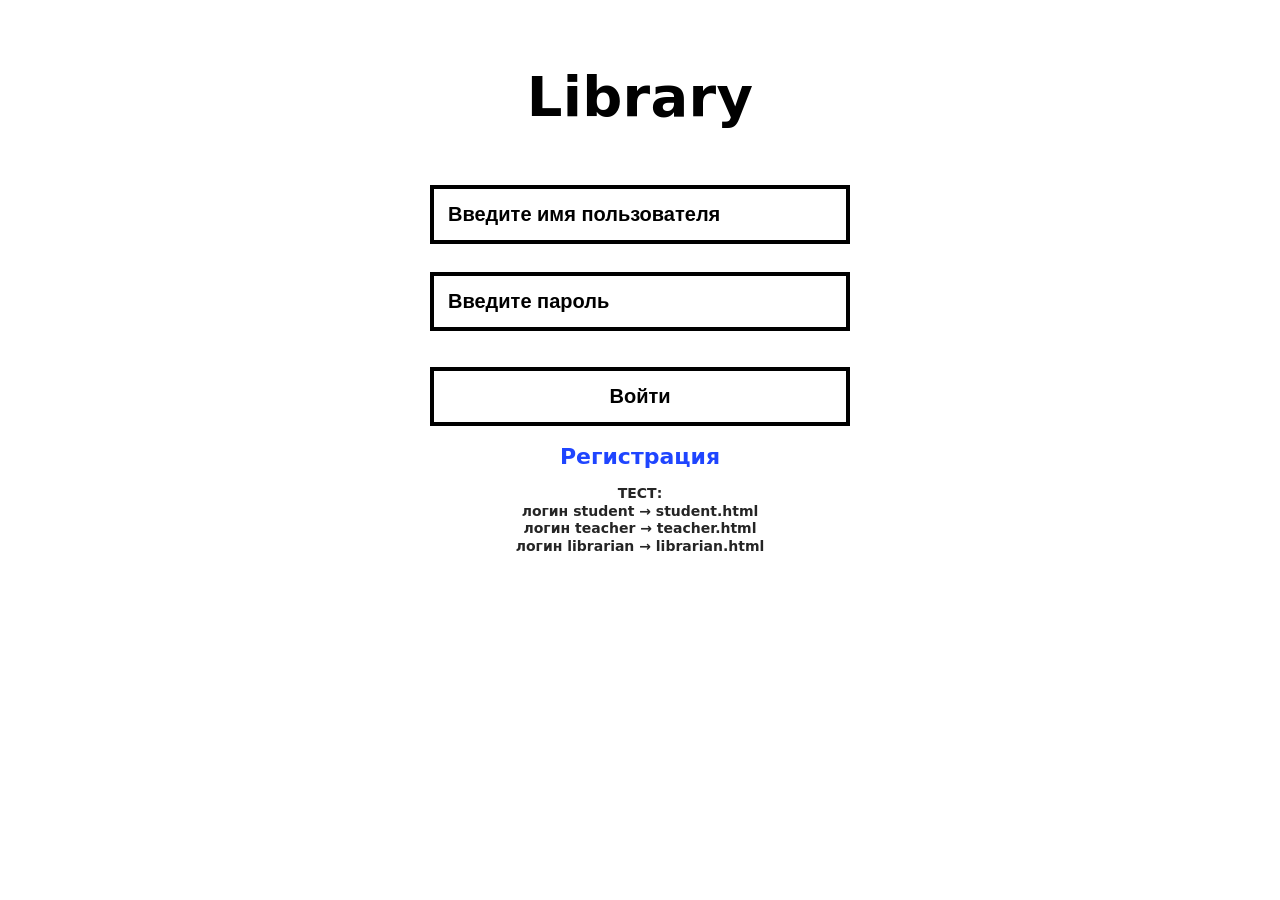
<file: Tech_program_kurs/library-management-system/src/main/resources/static/librarian.html>
<!doctype html>
<html lang="ru">
<head>
    <meta charset="utf-8" />
    <meta name="viewport" content="width=device-width,initial-scale=1" />
    <title>Library — Библиотекарь</title>
    <style>
        :root{
          --border: 4px solid #000;
          --w: 980px;
        }
        *{ box-sizing:border-box; }
        body{
          margin:0;
          background:#fff;
          color:#000;
          font-family: system-ui, -apple-system, Segoe UI, Roboto, Arial, sans-serif;
        }
        .page{
          min-height:100vh;
          display:flex;
          justify-content:center;
          padding:48px 20px;
        }
        .wrap{ width: min(var(--w), 100%); }

        .topbar{
          display:flex;
          align-items:flex-end;
          justify-content:space-between;
          gap:16px;
          margin-bottom:22px;
        }
        .title{
          margin:0;
          font-size:56px;
          font-weight:800;
          letter-spacing:.3px;
          line-height:1;
        }
        .who{
          text-align:right;
          font-weight:900;
          font-size:18px;
          line-height:1.2;
        }

        .tabs{
          display:flex;
          gap:12px;
          margin-bottom:16px;
          flex-wrap:wrap;
        }
        .tab{
          border: var(--border);
          background:#fff;
          color:#000;
          padding:10px 14px;
          font-weight:900;
          font-size:18px;
          cursor:pointer;
          user-select:none;
        }
        .tab.active{
          background:#000;
          color:#fff;
        }

        .panel{
          border: var(--border);
          padding:18px;
          display:none;
        }
        .panel.active{ display:block; }

        .row{
          display:grid;
          grid-template-columns: 1fr 1fr 200px;
          gap:12px;
          margin-bottom:14px;
        }
        @media (max-width: 900px){
          .row{ grid-template-columns: 1fr 1fr; }
        }
        @media (max-width: 520px){
          .row{ grid-template-columns: 1fr; }
          .topbar{ flex-direction:column; align-items:flex-start; }
          .who{ text-align:left; }
        }

        .field{
          width:100%;
          border: var(--border);
          padding:12px 14px;
          font-size:16px;
          font-weight:900;
          outline:none;
          background:#fff;
          color:#000;
        }
        .field::placeholder{
          color:#000;
          opacity:1;
          font-weight:900;
        }

        .btns{
          display:flex;
          gap:12px;
          margin: 10px 0 18px;
          flex-wrap:wrap;
        }
        .btn{
          border: var(--border);
          background:#fff;
          color:#000;
          padding:12px 14px;
          font-weight:900;
          font-size:16px;
          cursor:pointer;
          user-select:none;
        }
        .btn:hover{ background:#000; color:#fff; }

        .btn-small{
          border: 3px solid #000;
          background:#fff;
          color:#000;
          padding:8px 10px;
          font-weight:900;
          font-size:14px;
          cursor:pointer;
          white-space:nowrap;
        }
        .btn-small:hover{ background:#000; color:#fff; }
        .btn-small[disabled]{
          opacity:.55;
          cursor:not-allowed;
        }

        .meta{
          display:flex;
          gap:12px;
          align-items:center;
          flex-wrap:wrap;
          font-weight:900;
          margin-bottom:12px;
        }
        .pill{
          border: var(--border);
          padding:8px 12px;
          font-weight:900;
        }

        .notice{
          border: var(--border);
          padding:12px 14px;
          font-weight:900;
          margin: 0 0 14px 0;
          display:none;
          background:#ccffcc;
        }

        .table-wrap{
          border: var(--border);
          overflow:auto;
          background:#fff;
        }
        table{
          width:100%;
          border-collapse:collapse;
          min-width: 800px;
        }
        th, td{
          border-bottom: 3px solid #000;
          padding:10px 12px;
          text-align:left;
          vertical-align:top;
          font-weight:900;
        }
        th{
          position:sticky;
          top:0;
          background:#fff;
          z-index:1;
        }
        tr:last-child td{ border-bottom:none; }

        .link{
          display:inline-block;
          margin-top:16px;
          font-weight:900;
          color:#1f45ff;
          text-decoration:none;
        }
        .link:hover{ text-decoration:underline; }

        tr.overdue-row td{
          background:#000;
          color:#fff;
        }

        .p{
          border: var(--border);
          padding:8px 12px;
          font-weight:900;
        }
    </style>
</head>
<body>
<main class="page">
    <section class="wrap" aria-label="Кабинет библиотекаря">
        <div class="topbar">
            <h1 class="title">Library</h1>
            <div class="who">Библиотекарь</div>
        </div>

        <div class="tabs" role="tablist" aria-label="Навигация">
            <button class="tab active" id="tabCatalog" type="button" role="tab" aria-selected="true">Каталог</button>
            <button class="tab" id="tabUsers" type="button" role="tab" aria-selected="false">Пользователи</button>
            <button class="tab" id="tabOverdue" type="button" role="tab" aria-selected="false">Просрочки</button>
        </div>

        <!-- Каталог -->
        <div class="panel active" id="panelCatalog" role="tabpanel" aria-labelledby="tabCatalog">
            <div class="notice" id="noticeCatalog"></div>
            <div class="meta">
                <div class="p" id="catalogCount">Книг: 0</div>
                <div class="p" id="totalCopies">Копий: 0</div>
            </div>
            <div class="table-wrap">
                <table>
                    <thead><tr><th>ISBN</th><th>Название</th><th>Автор</th><th>Год</th><th>Тип</th><th>Всего</th><th>Доступно</th></tr></thead>
                    <tbody id="catalogBody"></tbody>
                </table>
            </div>
        </div>

        <!-- Пользователи -->
        <div class="panel" id="panelUsers" role="tabpanel" aria-labelledby="tabUsers">
            <div class="notice" id="noticeUsers"></div>
            <div class="row">
                <input class="field" id="userSearch" type="text" placeholder="Поиск по имени" />
            </div>
            <div class="meta">
                <div class="p" id="usersCount">Всего: 0</div>
            </div>
            <div class="table-wrap">
                <table>
                    <thead><tr><th>ID</th><th>Имя</th><th>Тип</th><th>Email</th><th>Телефон</th></tr></thead>
                    <tbody id="usersBody"></tbody>
                </table>
            </div>
        </div>

        <!-- Просрочки -->
        <div class="panel" id="panelOverdue" role="tabpanel" aria-labelledby="tabOverdue">
            <div class="notice" id="noticeOverdue"></div>
            <div class="meta">
                <div class="p" id="overdueCount">Просроченных: 0</div>
                <div class="p" id="totalFine">Сумма штрафов: 0 ₽</div>
            </div>
            <div class="table-wrap">
                <table>
                    <thead><tr><th>Пользователь</th><th>Книга</th><th>Автор</th><th>Срок</th><th>Дней</th><th>Штраф</th></tr></thead>
                    <tbody id="overdueBody"></tbody>
                </table>
            </div>
        </div>

        <a class="link" href="login.html">Выйти</a>
    </section>
</main>

<script>
    const API_URL = 'http://localhost:8080/api';
    const FINE_PER_DAY = 10;

    function checkAuth() {
      const sessionId = localStorage.getItem('sessionId');
      const user = JSON.parse(localStorage.getItem('user') || '{}');
      if (!sessionId || !user.userId) {
        window.location.href = 'login.html';
        return null;
      }
      return { sessionId, user };
    }
    
    const auth = checkAuth();
    if (auth) {
      document.querySelector('.who').textContent = `${auth.user.userType}\n${auth.user.name}`;
    }

    let BOOKS = [];
    let USERS = [];
    let OVERDUE_LOANS = [];

    async function loadBooksFromAPI() {
      try {
        const response = await fetch(`${API_URL}/books`);
        return await response.json();
      } catch (error) {
        console.error('Ошибка загрузки книг:', error);
        return [];
      }
    }

    async function loadUsersFromAPI() {
      try {
        const response = await fetch(`${API_URL}/users`);
        return await response.json();
      } catch (error) {
        console.error('Ошибка загрузки пользователей:', error);
        return [];
      }
    }

    async function loadOverdueLoansFromAPI() {
      try {
        const response = await fetch(`${API_URL}/loans/overdue`);
        return await response.json();
      } catch (error) {
        console.error('Ошибка загрузки просроченных:', error);
        return [];
      }
    }

    function escapeHtml(s){
      return String(s).replaceAll("&","&amp;").replaceAll("<","&lt;").replaceAll(">","&gt;").replaceAll('"',"&quot;");
    }

    function formatDate(d){
      const date = new Date(d);
      return date.toLocaleDateString('ru-RU');
    }

    function normalize(s){ return String(s).trim().toLowerCase(); }

    function showNotice(el, text){
      el.textContent = text;
      el.style.display = 'block';
      setTimeout(() => { el.style.display = 'none'; }, 4000);
    }

    function overdueDays(dueDate) {
      const due = new Date(dueDate).getTime();
      const now = Date.now();
      if (now <= due) return 0;
      return Math.ceil((now - due) / (1000 * 60 * 60 * 24));
    }

    function calcFine(dueDate) {
      const days = overdueDays(dueDate);
      return days > 0 ? days * FINE_PER_DAY : 0;
    }

    function renderCatalog(){
      document.getElementById('catalogBody').innerHTML = BOOKS.map(b => {
        return `<tr><td>${escapeHtml(b.isbn)}</td><td>${escapeHtml(b.title)}</td><td>${escapeHtml(b.author)}</td><td>${b.year}</td><td>${escapeHtml(b.type)}</td><td>${b.totalCopies}</td><td>${b.availableCopies}</td></tr>`;
      }).join('');
      document.getElementById('catalogCount').textContent = `Книг: ${BOOKS.length}`;
      const totalCopies = BOOKS.reduce((sum, b) => sum + b.totalCopies, 0);
      document.getElementById('totalCopies').textContent = `Копий: ${totalCopies}`;
    }

    function renderUsers(users){
      document.getElementById('usersBody').innerHTML = users.map(u => {
        return `<tr><td>${escapeHtml(u.userId)}</td><td>${escapeHtml(u.name)}</td><td>${escapeHtml(u.userType)}</td><td>${escapeHtml(u.email)}</td><td>${escapeHtml(u.phone)}</td></tr>`;
      }).join('');
      document.getElementById('usersCount').textContent = `Всего: ${users.length}`;
    }

    function renderOverdue(){
      const totalFine = OVERDUE_LOANS.reduce((sum, l) => sum + calcFine(l.dueAt), 0);
      document.getElementById('overdueBody').innerHTML = OVERDUE_LOANS.map(l => {
        const days = overdueDays(l.dueAt);
        const fine = calcFine(l.dueAt);
        return `<tr class="overdue-row"><td>${escapeHtml(l.userId)}</td><td>${escapeHtml(l.title)}</td><td>${escapeHtml(l.author)}</td><td>${formatDate(l.dueAt)}</td><td>${days}</td><td>${fine} ₽</td></tr>`;
      }).join('');
      document.getElementById('overdueCount').textContent = `Просроченных: ${OVERDUE_LOANS.length}`;
      document.getElementById('totalFine').textContent = `Сумма штрафов: ${totalFine} ₽`;
    }

    const tabCatalog = document.getElementById('tabCatalog');
    const tabUsers = document.getElementById('tabUsers');
    const tabOverdue = document.getElementById('tabOverdue');

    function setTab(which){
      const tabs = { 
        catalog: [tabCatalog, 'panelCatalog'], 
        users: [tabUsers, 'panelUsers'], 
        overdue: [tabOverdue, 'panelOverdue'] 
      };
      Object.values(tabs).forEach(([t, p]) => {
        t.classList.remove('active');
        t.setAttribute('aria-selected', 'false');
        document.getElementById(p).classList.remove('active');
      });
      tabs[which][0].classList.add('active');
      tabs[which][0].setAttribute('aria-selected', 'true');
      document.getElementById(tabs[which][1]).classList.add('active');
    }

    tabCatalog.addEventListener('click', () => setTab('catalog'));
    tabUsers.addEventListener('click', () => setTab('users'));
    tabOverdue.addEventListener('click', () => setTab('overdue'));

    const userSearch = document.getElementById('userSearch');
    userSearch.addEventListener('keyup', (e) => {
      const query = normalize(e.target.value);
      const filtered = USERS.filter(u => normalize(u.name).includes(query));
      renderUsers(filtered);
    });

    async function init() {
      BOOKS = await loadBooksFromAPI();
      USERS = await loadUsersFromAPI();
      OVERDUE_LOANS = await loadOverdueLoansFromAPI();
      renderCatalog();
      renderUsers(USERS);
      renderOverdue();
    }

    init();
</script>
</body>
</html>
</file>
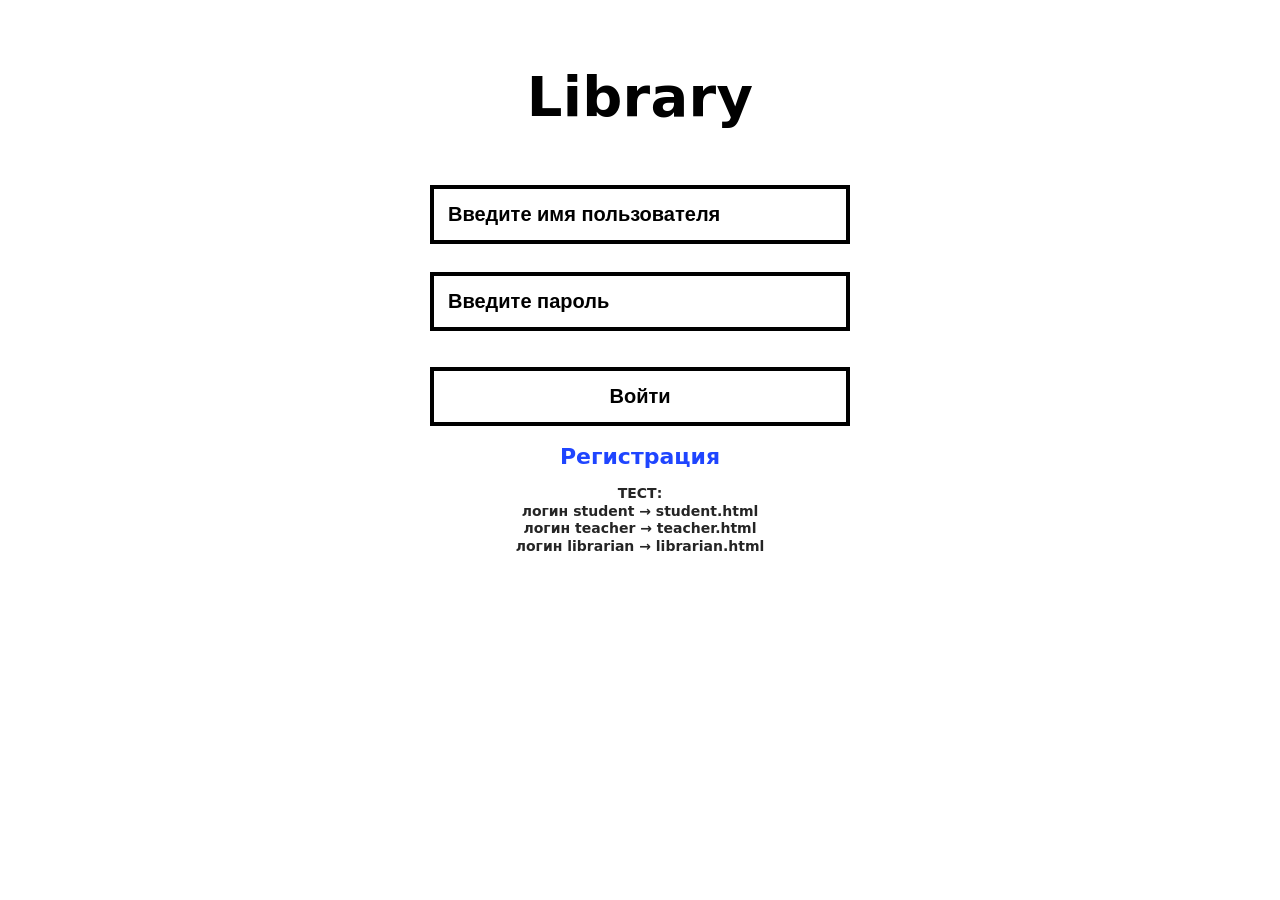
<file: Tech_program_kurs/library-management-system/src/main/resources/static/login.html>
<!doctype html>
<html lang="ru">
<head>
    <meta charset="utf-8" />
    <meta name="viewport" content="width=device-width,initial-scale=1" />
    <title>Library — Вход</title>

    <style>
        :root{
          --border: 4px solid #000;
          --w: 420px;
        }
        *{ box-sizing:border-box; }

        body{
          margin:0;
          background:#fff;
          color:#000;
          font-family: system-ui, -apple-system, Segoe UI, Roboto, Arial, sans-serif;
        }

        .page{
          min-height:100vh;
          display:flex;
          align-items:flex-start;
          justify-content:center;
          padding:64px 20px;
        }

        .wrap{
          width: min(var(--w), 100%);
          text-align:center;
        }

        h1{
          margin: 0 0 56px 0;
          font-size: 56px;
          font-weight: 800;
          letter-spacing: .3px;
        }

        .field{
          width:100%;
          border: var(--border);
          padding: 14px 14px;
          margin: 0 auto 28px auto;
          font-size: 20px;
          font-weight: 700;
          outline:none;
          background:#fff;
          color:#000;
        }

        .field::placeholder{
          color:#000;
          opacity:1;
          font-weight:700;
        }

        .btn{
          width:100%;
          border: var(--border);
          padding: 14px 14px;
          margin-top: 8px;
          font-size: 20px;
          font-weight: 800;
          background:#fff;
          color:#000;
          cursor:pointer;
        }

        .btn:hover{
          background:#000;
          color:#fff;
        }

        .link{
          display:inline-block;
          margin-top: 18px;
          font-size: 22px;
          font-weight: 700;
          color: #1f45ff;
          text-decoration:none;
          cursor:pointer;
        }

        .link:hover{
          text-decoration: underline;
        }

        .hint{
          margin-top: 16px;
          font-size: 14px;
          font-weight: 800;
          opacity: .85;
          line-height: 1.25;
        }

        .error{
          margin: 0 0 18px 0;
          border: var(--border);
          padding: 10px 12px;
          font-weight: 900;
          display:none;
          background:#ffcccc;
        }

        .success{
          margin: 0 0 18px 0;
          border: var(--border);
          padding: 10px 12px;
          font-weight: 900;
          display:none;
          background:#ccffcc;
          color:#000;
        }

        .loading{
          opacity: 0.6;
          cursor: not-allowed;
        }
    </style>
</head>
<body>
<main class="page">
    <section class="wrap" aria-label="Вход">
        <h1>Library</h1>

        <div class="error" id="errBox"></div>

        <input id="login" class="field" type="text" placeholder="Введите имя пользователя" />
        <input id="password" class="field" type="password" placeholder="Введите пароль" />

        <button class="btn" id="loginBtn" type="button">Войти</button>

        <a id="registerLink" class="link" href="register.html">Регистрация</a>

        <div class="hint">
            ТЕСТ:<br/>
            логин <b>student</b> → student.html<br/>
            логин <b>teacher</b> → teacher.html<br/>
            логин <b>librarian</b> → librarian.html
        </div>
    </section>
</main>

<script>
    const API_URL = 'http://localhost:8080/api';
    const loginInput = document.getElementById('login');
    const passInput  = document.getElementById('password');
    const loginBtn   = document.getElementById('loginBtn');
    const errBox     = document.getElementById('errBox');

    function showError(msg){
      errBox.textContent = msg;
      errBox.style.display = 'block';
      errBox.className = 'error';
      setTimeout(() => errBox.style.display = 'none', 3500);
    }

    function showSuccess(msg){
      errBox.textContent = msg;
      errBox.style.display = 'block';
      errBox.className = 'success';
      setTimeout(() => errBox.style.display = 'none', 2500);
    }

    async function login(){
      const username = (loginInput.value || "").trim();
      const password = (passInput.value || "").trim();

      if (!username || !password) {
        showError("Введите логин и пароль");
        return;
      }

      loginBtn.classList.add('loading');
      loginBtn.disabled = true;

      try {
        const response = await fetch(`${API_URL}/auth/login`, {
          method: 'POST',
          headers: { 'Content-Type': 'application/json' },
          body: JSON.stringify({ username, password })
        });

        const data = await response.json();

        if (data.success && data.user) {
          showSuccess("Успешный вход! Перенаправление...");
          
          // Сохраняем данные в localStorage
          localStorage.setItem('sessionId', data.sessionId);
          localStorage.setItem('user', JSON.stringify(data.user));

          // Перенаправляем по ролям
          setTimeout(() => {
            const userType = data.user.userType.toLowerCase();
            if (userType === 'student') {
              window.location.href = 'student.html';
            } else if (userType === 'professor') {
              window.location.href = 'teacher.html';
            } else if (userType === 'librarian') {
              window.location.href = 'librarian.html';
            } else {
              showError("Неизвестная роль пользователя");
              loginBtn.classList.remove('loading');
              loginBtn.disabled = false;
            }
          }, 1500);
        } else {
          showError(data.message || "Ошибка входа");
          loginBtn.classList.remove('loading');
          loginBtn.disabled = false;
        }
      } catch (error) {
        console.error('Ошибка при входе:', error);
        showError("Ошибка подключения к серверу. Убедитесь, что сервер запущен на http://localhost:8080");
        loginBtn.classList.remove('loading');
        loginBtn.disabled = false;
      }
    }

    loginBtn.addEventListener('click', login);

    passInput.addEventListener('keydown', (e) => {
      if (e.key === 'Enter') login();
    });

    // Cache-busting: ensure registration opens latest file (avoid old cached copy)
    const regLink = document.getElementById('registerLink');
    if (regLink) {
      regLink.addEventListener('click', (e) => {
        e.preventDefault();
        const target = 'register.html?ts=' + Date.now();
        window.location.href = target;
      });
    }
</script>
</body>
</html>
</file>
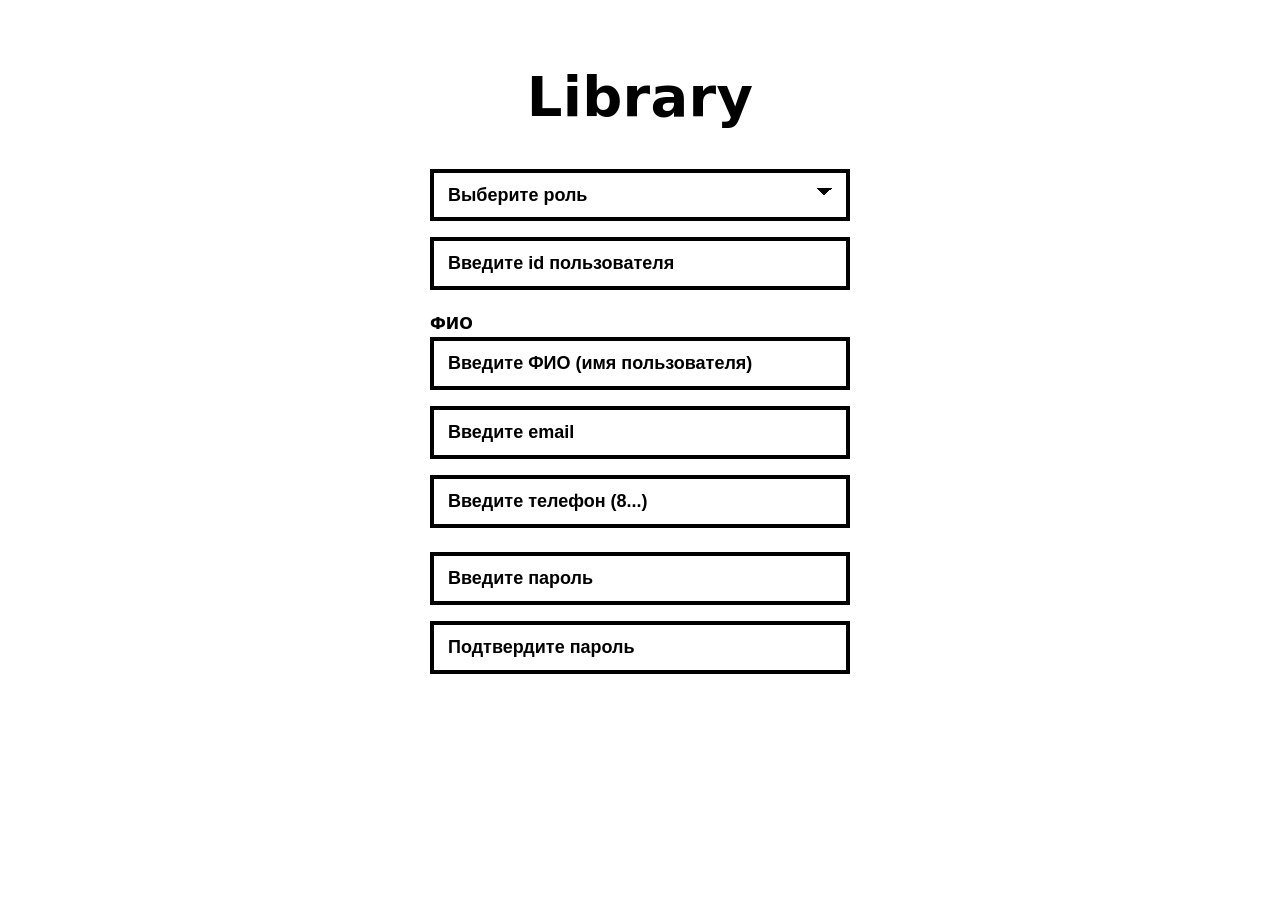
<file: Tech_program_kurs/library-management-system/src/main/resources/static/register.html>
<!doctype html>
<html lang="ru">
<head>
    <meta charset="utf-8" />
    <meta name="viewport" content="width=device-width,initial-scale=1" />
    <title>Library — Регистрация</title>
    <style>
        :root{
          --border: 4px solid #000;
          --w: 420px;
        }
        *{ box-sizing:border-box; }
        body{
          margin:0;
          background:#fff;
          color:#000;
          font-family: system-ui, -apple-system, Segoe UI, Roboto, Arial, sans-serif;
        }
        .page{
          min-height:100vh;
          display:flex;
          align-items:flex-start;
          justify-content:center;
          padding:64px 20px;
        }
        .wrap{
          width: min(var(--w), 100%);
          text-align:center;
        }
        h1{
          margin: 0 0 40px 0;
          font-size: 56px;
          font-weight: 800;
          letter-spacing: .3px;
        }

        .field, .select{
          width:100%;
          border: var(--border);
          padding: 12px 14px;
          margin: 0 auto 16px auto;
          font-size: 18px;
          font-weight: 800;
          outline:none;
          background:#fff;
          color:#000;
        }
        .field::placeholder{
          color:#000;
          opacity:1;
          font-weight:800;
        }

        /* "Выберите роль" как поле */
        .select{
          appearance:none;
          -webkit-appearance:none;
          -moz-appearance:none;
          background-image:
            linear-gradient(45deg, transparent 50%, #000 50%),
            linear-gradient(135deg, #000 50%, transparent 50%);
          background-position:
            calc(100% - 22px) calc(50% - 3px),
            calc(100% - 14px) calc(50% - 3px);
          background-size: 8px 8px, 8px 8px;
          background-repeat:no-repeat;
          padding-right: 44px;
          cursor:pointer;
        }

        /* Доп.поля — скрыты до выбора роли */
        .role-extra{ display:none; }

        /* Кнопка регистрации (в стиле полей) */
        .btn{
          width:100%;
          border: 4px solid #000;
          padding: 14px 14px;
          margin-top: 24px;
          font-size: 20px;
          font-weight: 800;
          background:#fff;
          color:#000;
          cursor:pointer;
        }
        .btn:hover{
          background:#000;
          color:#fff;
        }

        /* маленький “воздух” как на скринах */
        .spacer-bottom{ height: 8px; }
    </style>
</head>
<body>
<main class="page">
    <section class="wrap" aria-label="Регистрация">
        <h1>Library</h1>

        <!-- 1) Выберите роль -->
        <select id="role" class="select" aria-label="Выберите роль">
            <option value="" selected>Выберите роль</option>
            <option value="teacher">Преподаватель</option>
            <option value="student">Студент</option>
            <option value="librarian">Библиотекарь</option>
        </select>

        <!-- 2) Базовые поля (как на 2 фото) -->
        <input id="userId" class="field" type="text" placeholder="Введите id пользователя" />
        <label for="name" style="display:block;text-align:left;font-weight:900;margin:8px 0 4px 0;">ФИО</label>
        <input id="name" class="field" type="text" placeholder="Введите ФИО (имя пользователя)" autofocus />
        <input id="email" class="field" type="email" placeholder="Введите email" />
        <input id="phone" class="field" type="tel" placeholder="Введите телефон (8...)" />
        <div class="spacer-bottom"></div>
        <input id="password" class="field" type="password" placeholder="Введите пароль" />
        <input id="confirmPassword" class="field" type="password" placeholder="Подтвердите пароль" />

        <!-- 3) Доп. поля по роли -->
        <div id="extraTeacher" class="role-extra" data-role="teacher">
            <input id="extraTeacher1" class="field" type="text" placeholder="Введите id сотрудника" />
            <input id="extraTeacher2" class="field" type="text" placeholder="Введите кафедру" />
        </div>

        <div id="extraStudent" class="role-extra" data-role="student">
            <input id="extraStudent1" class="field" type="text" placeholder="Введите студенческий билет" />
            <input id="extraStudent2" class="field" type="text" placeholder="Введите факультет" />
        </div>

        <div id="extraLibrarian" class="role-extra" data-role="librarian">
            <input id="extraLibrarian1" class="field" type="text" placeholder="Введите id библиотекаря" />
            <input id="extraLibrarian2" class="field" type="text" placeholder="Введите № смены" />
        </div>

        <!-- Кнопка появляется ТОЛЬКО после выбора роли -->
        <button id="registerBtn" class="btn" type="button" style="display:none;">
            Зарегистрироваться
        </button>
    </section>
</main>

<script>
    const roleSelect = document.getElementById('role');
    const registerBtn = document.getElementById('registerBtn');

    const blocks = {
      teacher: document.getElementById('extraTeacher'),
      student: document.getElementById('extraStudent'),
      librarian: document.getElementById('extraLibrarian'),
    };

    function hideAllExtras(){
      Object.values(blocks).forEach(el => el.style.display = 'none');
      registerBtn.style.display = 'none'; // до выбора роли кнопки нет
    }

    roleSelect.addEventListener('change', () => {
      hideAllExtras();
      const role = roleSelect.value;

      if (blocks[role]) {
        blocks[role].style.display = 'block';
        registerBtn.style.display = 'block'; // после выбора роли — есть
      }
    });

    // старт: строго как на 2 фото
    hideAllExtras();

    // (опционально) заглушка на клик
    registerBtn.addEventListener('click', async () => {
      const userId = document.getElementById('userId').value.trim();
      const name = document.getElementById('name').value.trim();
      const email = document.getElementById('email').value.trim();
      const phone = document.getElementById('phone').value.trim();
      const password = document.getElementById('password').value;
      const confirmPassword = document.getElementById('confirmPassword').value;
      const userType = roleSelect.value;
      
      // Валидация на фронтенде
      if (!userId) {
        alert('Пожалуйста, введите ID пользователя');
        return;
      }
      if (!name) {
        alert('Пожалуйста, введите ФИО');
        return;
      }
      if (!email) {
        alert('Пожалуйста, введите email');
        return;
      }
      if (!phone) {
        alert('Пожалуйста, введите телефон');
        return;
      }
      if (!password) {
        alert('Пожалуйста, введите пароль');
        return;
      }
      if (password !== confirmPassword) {
        alert('Пароли не совпадают');
        return;
      }
      
      // Сбор дополнительной информации по роли
      let additionalInfo = '';
      if (userType === 'teacher') {
        const id = document.getElementById('extraTeacher1').value.trim();
        const dept = document.getElementById('extraTeacher2').value.trim();
        additionalInfo = id && dept ? `ID сотрудника: ${id}, Кафедра: ${dept}` : '';
      } else if (userType === 'student') {
        const ticket = document.getElementById('extraStudent1').value.trim();
        const faculty = document.getElementById('extraStudent2').value.trim();
        additionalInfo = ticket && faculty ? `Билет: ${ticket}, Факультет: ${faculty}` : '';
      } else if (userType === 'librarian') {
        const id = document.getElementById('extraLibrarian1').value.trim();
        const shift = document.getElementById('extraLibrarian2').value.trim();
        additionalInfo = id && shift ? `ID библиотекаря: ${id}, Смена: ${shift}` : '';
      }
      
      try {
        const response = await fetch('http://localhost:8080/api/auth/register', {
          method: 'POST',
          headers: {
            'Content-Type': 'application/json',
          },
          body: JSON.stringify({
            userId: userId,
            name: name,
            email: email,
            phone: phone,
            password: password,
            confirmPassword: confirmPassword,
            userType: userType,
            additionalInfo: additionalInfo
          })
        });
        
        const data = await response.json();
        
        if (data.success) {
          alert('Регистрация успешна! Добро пожаловать, ' + name);
          // Сохранение сессии
          localStorage.setItem('sessionId', data.sessionId);
          localStorage.setItem('user', JSON.stringify(data.user));
          // Перенаправление на страницу в зависимости от роли
          if (userType === 'teacher') {
            window.location.href = 'teacher.html';
          } else if (userType === 'librarian') {
            window.location.href = 'librarian.html';
          } else {
            window.location.href = 'student.html';
          }
        } else {
          alert('Ошибка регистрации: ' + data.message);
        }
      } catch (error) {
        alert('Ошибка подключения: ' + error.message);
      }
    });
</script>
</body>
</html>
</file>
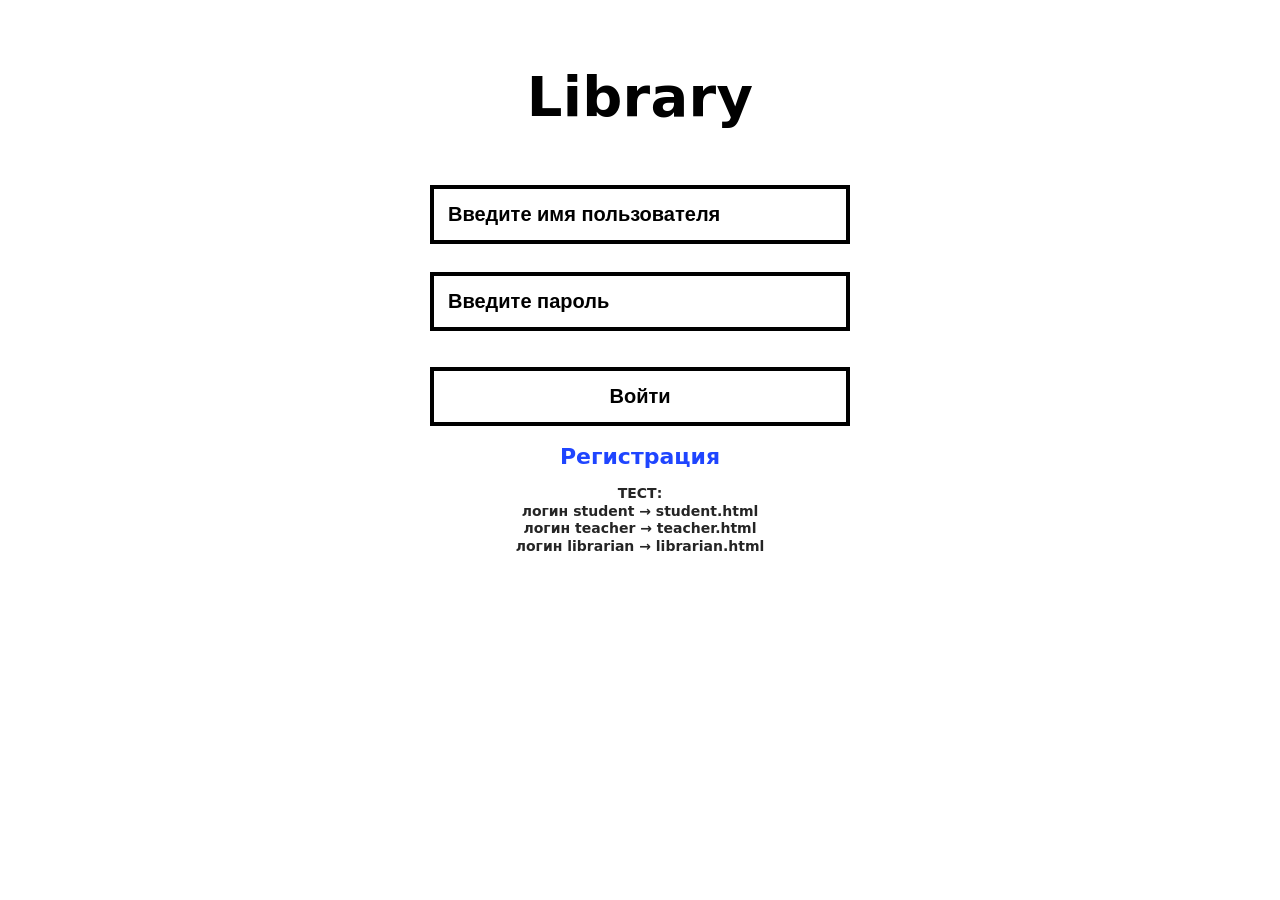
<file: Tech_program_kurs/library-management-system/src/main/resources/static/student.html>
<!doctype html>
<html lang="ru">
<head>
    <meta charset="utf-8" />
    <meta name="viewport" content="width=device-width,initial-scale=1" />
    <title>Library — Студент</title>
    <style>
        :root{
          --border: 4px solid #000;
          --w: 980px;
        }
        *{ box-sizing:border-box; }
        body{
          margin:0;
          background:#fff;
          color:#000;
          font-family: system-ui, -apple-system, Segoe UI, Roboto, Arial, sans-serif;
        }
        .page{
          min-height:100vh;
          display:flex;
          justify-content:center;
          padding:48px 20px;
        }
        .wrap{ width: min(var(--w), 100%); }

        .topbar{
          display:flex;
          align-items:flex-end;
          justify-content:space-between;
          gap:16px;
          margin-bottom:22px;
        }
        .title{
          margin:0;
          font-size:56px;
          font-weight:800;
          letter-spacing:.3px;
          line-height:1;
        }
        .who{
          text-align:right;
          font-weight:900;
          font-size:18px;
          line-height:1.2;
        }

        .tabs{
          display:flex;
          gap:12px;
          margin-bottom:16px;
          flex-wrap:wrap;
        }
        .tab{
          border: var(--border);
          background:#fff;
          color:#000;
          padding:10px 14px;
          font-weight:900;
          font-size:18px;
          cursor:pointer;
          user-select:none;
        }
        .tab.active{
          background:#000;
          color:#fff;
        }

        .panel{
          border: var(--border);
          padding:18px;
          display:none;
        }
        .panel.active{ display:block; }

        .row{
          display:grid;
          grid-template-columns: 1fr 1fr 180px 220px;
          gap:12px;
          margin-bottom:14px;
        }
        @media (max-width: 900px){
          .row{ grid-template-columns: 1fr 1fr; }
        }
        @media (max-width: 520px){
          .row{ grid-template-columns: 1fr; }
          .topbar{ flex-direction:column; align-items:flex-start; }
          .who{ text-align:left; }
        }

        .field{
          width:100%;
          border: var(--border);
          padding:12px 14px;
          font-size:16px;
          font-weight:900;
          outline:none;
          background:#fff;
          color:#000;
        }
        .field::placeholder{
          color:#000;
          opacity:1;
          font-weight:900;
        }

        .btns{
          display:flex;
          gap:12px;
          margin: 10px 0 18px;
          flex-wrap:wrap;
        }
        .btn{
          border: var(--border);
          background:#fff;
          color:#000;
          padding:12px 14px;
          font-weight:900;
          font-size:16px;
          cursor:pointer;
          user-select:none;
        }
        .btn:hover{ background:#000; color:#fff; }

        .btn-small{
          border: 3px solid #000;
          background:#fff;
          color:#000;
          padding:8px 10px;
          font-weight:900;
          font-size:14px;
          cursor:pointer;
          white-space:nowrap;
        }
        .btn-small:hover{ background:#000; color:#fff; }
        .btn-small[disabled]{
          opacity:.55;
          cursor:not-allowed;
        }
        .btn-small[disabled]:hover{
          background:#fff; color:#000;
        }

        .meta{
          display:flex;
          gap:12px;
          align-items:center;
          flex-wrap:wrap;
          font-weight:900;
          margin-bottom:12px;
        }
        .pill{
          border: var(--border);
          padding:8px 12px;
          font-weight:900;
        }
        .muted{ opacity:.85; }

        .notice{
          border: var(--border);
          padding:12px 14px;
          font-weight:900;
          margin: 0 0 14px 0;
          display:none;
          background:#ccffcc;
        }

        .table-wrap{
          border: var(--border);
          overflow:auto;
          background:#fff;
        }
        table{
          width:100%;
          border-collapse:collapse;
          min-width: 980px;
        }
        th, td{
          border-bottom: 3px solid #000;
          padding:10px 12px;
          text-align:left;
          vertical-align:top;
          font-weight:900;
        }
        th{
          position:sticky;
          top:0;
          background:#fff;
          z-index:1;
          font-weight:900;
        }
        tr:last-child td{ border-bottom:none; }

        .link{
          display:inline-block;
          margin-top:16px;
          font-weight:900;
          color:#1f45ff;
          text-decoration:none;
        }
        .link:hover{ text-decoration:underline; }

        tr.overdue-row td{
          background:#000;
          color:#fff;
        }
        .status-pill{
          display:inline-block;
          padding:6px 10px;
          border:3px solid #000;
          font-weight:900;
          white-space:nowrap;
        }
        .status-pill.ok{
          background:#fff;
          color:#000;
        }
        .status-pill.overdue{
          background:#000;
          color:#fff;
        }
        .status-pill.paid{
          background:#fff;
          color:#000;
          border-style:dashed;
        }

        .p{
          border: var(--border);
          padding:8px 12px;
          font-weight:900;
        }
    </style>
</head>
<body>
<main class="page">
    <section class="wrap" aria-label="Кабинет студента">
        <div class="topbar">
            <h1 class="title">Library</h1>
            <div class="who">Студент</div>
        </div>

        <div class="tabs" role="tablist" aria-label="Навигация">
            <button class="tab active" id="tabSearch" type="button" role="tab" aria-selected="true">Поиск книг</button>
            <button class="tab" id="tabCatalog" type="button" role="tab" aria-selected="false">Каталог</button>
            <button class="tab" id="tabLoans" type="button" role="tab" aria-selected="false">Мои выдачи</button>
        </div>

        <!-- Поиск -->
        <div class="panel active" id="panelSearch" role="tabpanel" aria-labelledby="tabSearch">
            <div class="notice" id="noticeSearch"></div>
            <div class="row">
                <input class="field" id="qTitle"  type="text" placeholder="Название (часть)" />
                <input class="field" id="qAuthor" type="text" placeholder="Автор (часть)" />
                <input class="field" id="qYear"   type="number" placeholder="Год" />
                <input class="field" id="qIsbn"   type="text" placeholder="ISBN (например ISBN001)" />
            </div>
            <div class="btns">
                <button class="btn" id="btnSearch" type="button">Искать</button>
                <button class="btn" id="btnReset" type="button">Сброс</button>
                <button class="btn" id="btnShowAll" type="button">Показать все</button>
            </div>
            <div class="meta">
                <div class="p" id="searchCount">Найдено: 0</div>
                <div class="p" id="totalCount">Всего в каталоге: 0</div>
                <div class="p" id="myLoansPill">Мои выдачи: 0</div>
                <div class="p" id="myOverduePill">Просрочено: 0</div>
                <div class="p" id="myFinePill">Штраф: 0 ₽</div>
            </div>
            <div class="table-wrap" aria-label="Результаты поиска">
                <table>
                    <thead>
                    <tr>
                        <th>ISBN</th><th>Название</th><th>Автор</th><th>Год</th><th>Тип</th><th>Издательство</th><th>Доступно</th><th>Действие</th>
                    </tr>
                    </thead>
                    <tbody id="searchBody"></tbody>
                </table>
            </div>
        </div>

        <!-- Каталог -->
        <div class="panel" id="panelCatalog" role="tabpanel" aria-labelledby="tabCatalog">
            <div class="notice" id="noticeCatalog"></div>
            <div class="meta">
                <div class="p" id="catalogCount">Книг: 0</div>
                <div class="p" id="catalogLoansPill">Мои выдачи: 0</div>
                <div class="p" id="catalogOverduePill">Просрочено: 0</div>
                <div class="p" id="catalogFinePill">Штраф: 0 ₽</div>
            </div>
            <div class="table-wrap" aria-label="Каталог книг">
                <table>
                    <thead>
                    <tr>
                        <th>ISBN</th><th>Название</th><th>Автор</th><th>Год</th><th>Тип</th><th>Доп. инфо</th><th>Доступно</th><th>Действие</th>
                    </tr>
                    </thead>
                    <tbody id="catalogBody"></tbody>
                </table>
            </div>
            <a class="link" href="login.html">Выйти (назад на вход)</a>
        </div>

        <!-- Мои выдачи -->
        <div class="panel" id="panelLoans" role="tabpanel" aria-labelledby="tabLoans">
            <div class="notice" id="noticeLoans"></div>
            <div class="meta">
                <div class="pill" id="loansCount">Выдач: 0</div>
                <div class="pill" id="loansOverdueCount">Просрочено: 0</div>
                <div class="pill" id="loansFineTotal">Штраф: 0 ₽</div>
            </div>
            <div class="table-wrap" aria-label="Мои выдачи книг">
                <table>
                    <thead>
                    <tr>
                        <th>ISBN</th><th>Название</th><th>Автор</th><th>Дата выдачи</th><th>Срок возврата</th><th>Статус</th><th>Штраф</th><th>Оплата</th><th>Действие</th>
                    </tr>
                    </thead>
                    <tbody id="loansBody"></tbody>
                </table>
            </div>
        </div>

    </section>
</main>

<script>
    const API_URL = 'http://localhost:8080/api';
    const FINE_PER_DAY = 10;

    function checkAuth() {
      const sessionId = localStorage.getItem('sessionId');
      const user = JSON.parse(localStorage.getItem('user') || '{}');
      if (!sessionId || !user.userId) {
        window.location.href = 'login.html';
        return null;
      }
      return { sessionId, user };
    }
    
    const auth = checkAuth();
    if (auth) {
      document.querySelector('.who').textContent = `${auth.user.userType}\n${auth.user.name}`;
    }

    const LS_BOOKS = "library_books_cache_v1";
    const LS_LOANS = "library_loans_cache_v1";

    async function loadBooksFromAPI() {
      try {
        const response = await fetch(`${API_URL}/books`);
        const data = await response.json();
        localStorage.setItem(LS_BOOKS, JSON.stringify(data));
        return data;
      } catch (error) {
        console.error('Ошибка загрузки книг:', error);
        const cached = localStorage.getItem(LS_BOOKS);
        return cached ? JSON.parse(cached) : [];
      }
    }

    async function loadLoansFromAPI() {
      try {
        if (!auth) return [];
        const response = await fetch(`${API_URL}/loans/user/${auth.user.userId}`);
        const data = await response.json();
        localStorage.setItem(LS_LOANS, JSON.stringify(data));
        return data;
      } catch (error) {
        const cached = localStorage.getItem(LS_LOANS);
        return cached ? JSON.parse(cached) : [];
      }
    }

    let BOOKS = [];
    let LOANS = [];

    function escapeHtml(s){
      return String(s).replaceAll("&","&amp;").replaceAll("<","&lt;").replaceAll(">","&gt;").replaceAll('"',"&quot;");
    }

    function formatDate(d){
      const date = new Date(d);
      const dd = String(date.getDate()).padStart(2,'0');
      const mm = String(date.getMonth()+1).padStart(2,'0');
      const yyyy = date.getFullYear();
      return `${dd}.${mm}.${yyyy}`;
    }

    function normalize(s){ return String(s).trim().toLowerCase(); }
    function findBook(isbn){ return BOOKS.find(b => b.isbn === isbn); }
    function isOverdue(loan){ return new Date(loan.dueAt) < new Date(); }
    function overdueDays(loan){
      const due = new Date(loan.dueAt).getTime();
      const now = Date.now();
      if (now <= due) return 0;
      return Math.ceil((now - due) / (1000 * 60 * 60 * 24));
    }
    function calcFine(loan){ 
      if (!isOverdue(loan)) return 0;
      return overdueDays(loan) * FINE_PER_DAY; 
    }
    function countOverdueUnpaid(){ 
      return LOANS.filter(l => isOverdue(l) && !l.finePaid).length; 
    }
    function totalFineUnpaid(){
      return LOANS.reduce((sum, l) => sum + (l.finePaid ? 0 : calcFine(l)), 0);
    }
    function showNotice(el, text){
      el.textContent = text;
      el.style.display = 'block';
      setTimeout(() => { el.style.display = 'none'; }, 4500);
    }

    function updatePills(){
      document.getElementById('totalCount').textContent = `Всего в каталоге: ${BOOKS.length}`;
      document.getElementById('myLoansPill').textContent = `Мои выдачи: ${LOANS.length}`;
      document.getElementById('catalogLoansPill').textContent = `Мои выдачи: ${LOANS.length}`;
      document.getElementById('loansCount').textContent = `Выдач: ${LOANS.length}`;

      const overdue = countOverdueUnpaid();
      const fine = totalFineUnpaid();

      document.getElementById('myOverduePill').textContent = `Просрочено: ${overdue}`;
      document.getElementById('myFinePill').textContent = `Штраф: ${fine} ₽`;
      document.getElementById('catalogOverduePill').textContent = `Просрочено: ${overdue}`;
      document.getElementById('catalogFinePill').textContent = `Штраф: ${fine} ₽`;
      document.getElementById('loansOverdueCount').textContent = `Просрочено: ${overdue}`;
      document.getElementById('loansFineTotal').textContent = `Штраф: ${fine} ₽`;
    }

    async function borrowBook(isbn){
      if (!auth) return;
      try {
        const response = await fetch(`${API_URL}/loans/borrow?userId=${auth.user.userId}&isbn=${isbn}`, {
          method: 'POST'
        });
        const loan = await response.json();
        LOANS.push(loan);
        localStorage.setItem(LS_LOANS, JSON.stringify(LOANS));
        const book = findBook(isbn);
        if (book) book.availableCopies--;
        showNotice(document.getElementById('noticeSearch'), `Книга "${book?.title}" выдана.`);
        rerenderAll();
      } catch (error) {
        showNotice(document.getElementById('noticeSearch'), 'Ошибка при займе книги');
      }
    }

    async function returnLoan(loanId){
      if (!auth) return;
      try {
        await fetch(`${API_URL}/loans/return?loanId=${loanId}`, { method: 'POST' });
        const idx = LOANS.findIndex(x => x.id === loanId);
        if (idx !== -1) {
          const loan = LOANS[idx];
          const book = findBook(loan.isbn);
          if (book) book.availableCopies++;
          LOANS.splice(idx, 1);
          localStorage.setItem(LS_LOANS, JSON.stringify(LOANS));
          showNotice(document.getElementById('noticeLoans'), `Книга "${loan.title}" возвращена.`);
          rerenderAll();
        }
      } catch (error) {
        showNotice(document.getElementById('noticeLoans'), 'Ошибка при возврате книги');
      }
    }

    async function payFine(loanId){
      if (!auth) return;
      try {
        const idx = LOANS.findIndex(x => x.id === loanId);
        if (idx === -1) return;
        const loan = LOANS[idx];
        const fine = calcFine(loan);
        await fetch(`${API_URL}/loans/pay-fine?loanId=${loanId}&amount=${fine}`, { method: 'POST' });
        loan.finePaid = true;
        localStorage.setItem(LS_LOANS, JSON.stringify(LOANS));
        showNotice(document.getElementById('noticeLoans'), `Штраф ${fine} ₽ оплачен.`);
        rerenderAll();
      } catch (error) {
        showNotice(document.getElementById('noticeLoans'), 'Ошибка при оплате штрафа');
      }
    }

    const catalogBody = document.getElementById('catalogBody');
    const searchBody = document.getElementById('searchBody');
    const loansBody = document.getElementById('loansBody');
    const searchCount = document.getElementById('searchCount');

    function renderCatalog(){
      catalogBody.innerHTML = BOOKS.map(b => {
        const available = `${b.availableCopies}/${b.totalCopies}`;
        const disabled = b.availableCopies <= 0 ? "disabled" : "";
        return `<tr><td>${escapeHtml(b.isbn)}</td><td>${escapeHtml(b.title)}</td><td>${escapeHtml(b.author)}</td><td>${escapeHtml(b.year)}</td><td>${escapeHtml(b.type)}</td><td>${escapeHtml(b.info || '')}</td><td>${available}</td><td><button class="btn-small" ${disabled} data-action="borrow" data-isbn="${escapeHtml(b.isbn)}">Взять</button></td></tr>`;
      }).join('');
    }

    function renderSearch(rows){
      searchBody.innerHTML = rows.map(b => {
        const available = `${b.availableCopies}/${b.totalCopies}`;
        const disabled = b.availableCopies <= 0 ? "disabled" : "";
        return `<tr><td>${escapeHtml(b.isbn)}</td><td>${escapeHtml(b.title)}</td><td>${escapeHtml(b.author)}</td><td>${escapeHtml(b.year)}</td><td>${escapeHtml(b.type)}</td><td>${escapeHtml(b.publisher)}</td><td>${available}</td><td><button class="btn-small" ${disabled} data-action="borrow" data-isbn="${escapeHtml(b.isbn)}">Взять</button></td></tr>`;
      }).join('');
      searchCount.textContent = `Найдено: ${rows.length}`;
    }

    function renderLoans(){
      loansBody.innerHTML = LOANS.map(l => {
        const bAt = formatDate(l.borrowedAt);
        const dAt = formatDate(l.dueAt);
        const overdue = isOverdue(l);
        const fine = calcFine(l);
        const unpaidFine = (!l.finePaid && fine > 0);
        const statusHtml = overdue ? (l.finePaid ? `<span class="status-pill paid">ПРОСРОЧЕНО • ОПЛАЧЕНО</span>` : `<span class="status-pill overdue">ПРОСРОЧЕНО</span>`) : `<span class="status-pill ok">ОК</span>`;
        const payBtn = unpaidFine ? `<button class="btn-small" data-action="pay" data-loan-id="${escapeHtml(l.id)}">Оплатить</button>` : `<button class="btn-small" disabled>Оплатить</button>`;
        const rowClass = overdue ? "overdue-row" : "";
        return `<tr class="${rowClass}"><td>${escapeHtml(l.isbn)}</td><td>${escapeHtml(l.title)}</td><td>${escapeHtml(l.author)}</td><td>${escapeHtml(bAt)}</td><td>${escapeHtml(dAt)}</td><td>${statusHtml}</td><td>${overdue ? `${l.finePaid ? "0" : fine} ₽` : "0 ₽"}</td><td>${payBtn}</td><td><button class="btn-small" data-action="return" data-loan-id="${escapeHtml(l.id)}">Вернуть</button></td></tr>`;
      }).join('');
    }

    const tabSearch = document.getElementById('tabSearch');
    const tabCatalog = document.getElementById('tabCatalog');
    const tabLoans = document.getElementById('tabLoans');
    const panelSearch = document.getElementById('panelSearch');
    const panelCatalog = document.getElementById('panelCatalog');
    const panelLoans = document.getElementById('panelLoans');

    function setTab(which){
      const isSearch = which === 'search';
      const isCatalog = which === 'catalog';
      const isLoans = which === 'loans';
      tabSearch.classList.toggle('active', isSearch);
      tabCatalog.classList.toggle('active', isCatalog);
      tabLoans.classList.toggle('active', isLoans);
      tabSearch.setAttribute('aria-selected', String(isSearch));
      tabCatalog.setAttribute('aria-selected', String(isCatalog));
      tabLoans.setAttribute('aria-selected', String(isLoans));
      panelSearch.classList.toggle('active', isSearch);
      panelCatalog.classList.toggle('active', isCatalog);
      panelLoans.classList.toggle('active', isLoans);
    }

    tabSearch.addEventListener('click', () => setTab('search'));
    tabCatalog.addEventListener('click', () => setTab('catalog'));
    tabLoans.addEventListener('click', () => setTab('loans'));

    const qTitle = document.getElementById('qTitle');
    const qAuthor = document.getElementById('qAuthor');
    const qYear = document.getElementById('qYear');
    const qIsbn = document.getElementById('qIsbn');
    const btnSearch = document.getElementById('btnSearch');
    const btnReset = document.getElementById('btnReset');
    const btnShowAll = document.getElementById('btnShowAll');

    function doSearch(){
      const t = normalize(qTitle.value);
      const a = normalize(qAuthor.value);
      const y = normalize(qYear.value);
      const i = normalize(qIsbn.value);
      const res = BOOKS.filter(b => {
        const okTitle  = !t || normalize(b.title).includes(t);
        const okAuthor = !a || normalize(b.author).includes(a);
        const okYear   = !y || String(b.year) === String(y);
        const okIsbn   = !i || normalize(b.isbn).includes(i);
        return okTitle && okAuthor && okYear && okIsbn;
      });
      renderSearch(res);
    }

    function resetSearch(){
      qTitle.value = "";
      qAuthor.value = "";
      qYear.value = "";
      qIsbn.value = "";
      searchBody.innerHTML = "";
      searchCount.textContent = "Найдено: 0";
    }

    btnSearch.addEventListener('click', doSearch);
    btnReset.addEventListener('click', resetSearch);
    btnShowAll.addEventListener('click', () => renderSearch(BOOKS));
    [qTitle, qAuthor, qYear, qIsbn].forEach(el => {
      el.addEventListener('keydown', (e) => { if (e.key === 'Enter') doSearch(); });
    });

    document.addEventListener('click', (e) => {
      const btn = e.target.closest('button[data-action]');
      if (!btn) return;
      const action = btn.getAttribute('data-action');
      if (action === 'borrow') borrowBook(btn.getAttribute('data-isbn'));
      if (action === 'return') returnLoan(btn.getAttribute('data-loan-id'));
      if (action === 'pay') payFine(btn.getAttribute('data-loan-id'));
    });

    function rerenderAll(){
      updatePills();
      renderCatalog();
      const hasQuery = normalize(qTitle.value) || normalize(qAuthor.value) || normalize(qYear.value) || normalize(qIsbn.value);
      if (hasQuery) doSearch();
      else if (searchBody.children.length > 0) renderSearch(BOOKS);
      renderLoans();
    }

    async function init() {
      BOOKS = await loadBooksFromAPI();
      LOANS = await loadLoansFromAPI();
      updatePills();
      renderCatalog();
      renderLoans();
      document.getElementById('totalCount').textContent = `Всего в каталоге: ${BOOKS.length}`;
    }

    init();
</script>
</body>
</html>
</file>
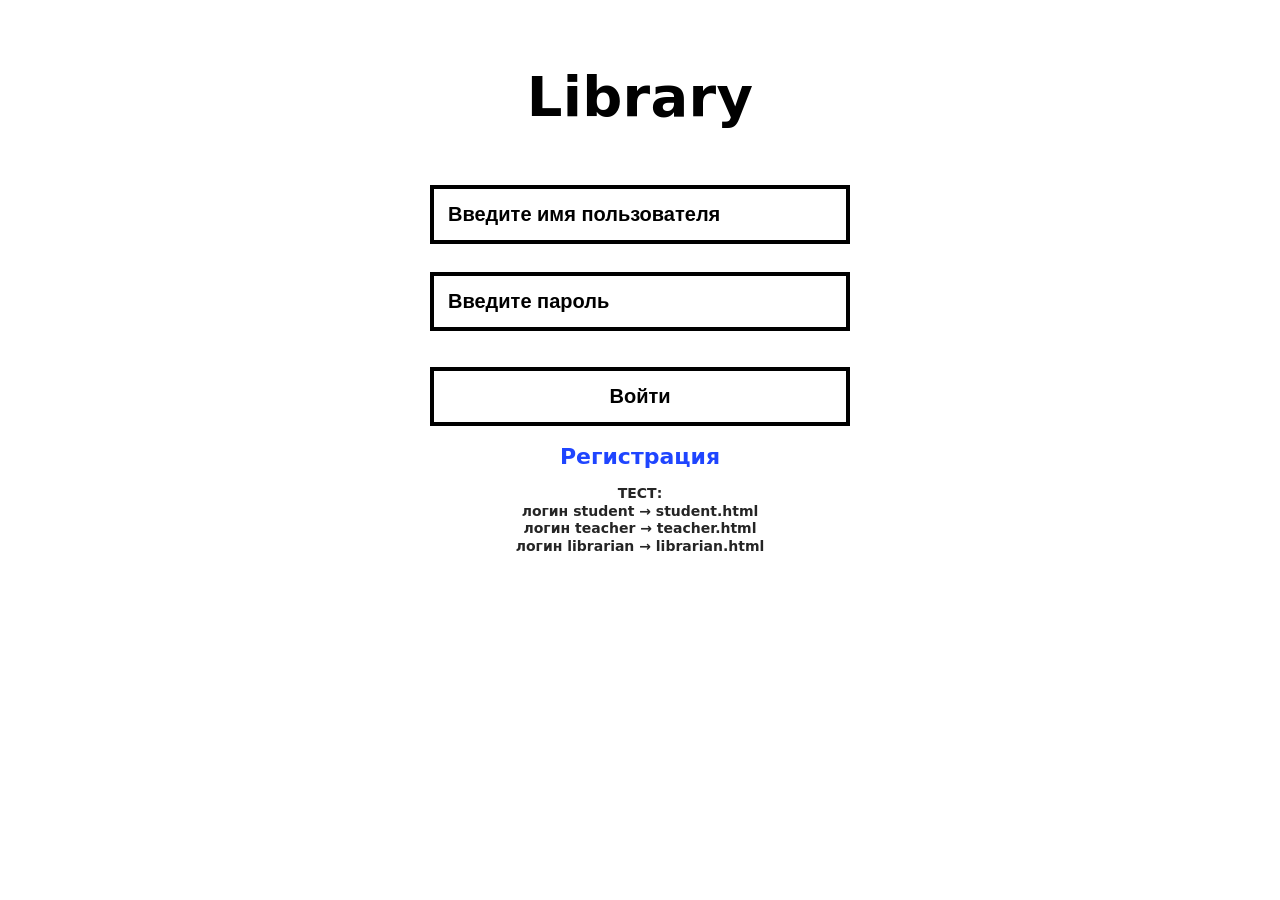
<file: Tech_program_kurs/library-management-system/src/main/resources/static/teacher.html>
<!doctype html>
<html lang="ru">
<head>
    <meta charset="utf-8" />
    <meta name="viewport" content="width=device-width,initial-scale=1" />
    <title>Library — Преподаватель</title>
    <style>
        :root{
          --border: 4px solid #000;
          --w: 980px;
        }
        *{ box-sizing:border-box; }
        body{
          margin:0;
          background:#fff;
          color:#000;
          font-family: system-ui, -apple-system, Segoe UI, Roboto, Arial, sans-serif;
        }
        .page{
          min-height:100vh;
          display:flex;
          justify-content:center;
          padding:48px 20px;
        }
        .wrap{ width: min(var(--w), 100%); }

        .topbar{
          display:flex;
          align-items:flex-end;
          justify-content:space-between;
          gap:16px;
          margin-bottom:22px;
        }
        .title{
          margin:0;
          font-size:56px;
          font-weight:800;
          letter-spacing:.3px;
          line-height:1;
        }
        .who{
          text-align:right;
          font-weight:900;
          font-size:18px;
          line-height:1.2;
        }

        .tabs{
          display:flex;
          gap:12px;
          margin-bottom:16px;
          flex-wrap:wrap;
        }
        .tab{
          border: var(--border);
          background:#fff;
          color:#000;
          padding:10px 14px;
          font-weight:900;
          font-size:18px;
          cursor:pointer;
          user-select:none;
        }
        .tab.active{
          background:#000;
          color:#fff;
        }

        .panel{
          border: var(--border);
          padding:18px;
          display:none;
        }
        .panel.active{ display:block; }

        .row{
          display:grid;
          grid-template-columns: 1fr 1fr 180px 220px;
          gap:12px;
          margin-bottom:14px;
        }
        @media (max-width: 900px){
          .row{ grid-template-columns: 1fr 1fr; }
        }
        @media (max-width: 520px){
          .row{ grid-template-columns: 1fr; }
          .topbar{ flex-direction:column; align-items:flex-start; }
          .who{ text-align:left; }
        }

        .field{
          width:100%;
          border: var(--border);
          padding:12px 14px;
          font-size:16px;
          font-weight:900;
          outline:none;
          background:#fff;
          color:#000;
        }
        .field::placeholder{
          color:#000;
          opacity:1;
          font-weight:900;
        }

        .btns{
          display:flex;
          gap:12px;
          margin: 10px 0 18px;
          flex-wrap:wrap;
        }
        .btn{
          border: var(--border);
          background:#fff;
          color:#000;
          padding:12px 14px;
          font-weight:900;
          font-size:16px;
          cursor:pointer;
          user-select:none;
        }
        .btn:hover{ background:#000; color:#fff; }

        .btn-small{
          border: 3px solid #000;
          background:#fff;
          color:#000;
          padding:8px 10px;
          font-weight:900;
          font-size:14px;
          cursor:pointer;
          white-space:nowrap;
        }
        .btn-small:hover{ background:#000; color:#fff; }
        .btn-small[disabled]{
          opacity:.55;
          cursor:not-allowed;
        }
        .btn-small[disabled]:hover{
          background:#fff; color:#000;
        }

        .meta{
          display:flex;
          gap:12px;
          align-items:center;
          flex-wrap:wrap;
          font-weight:900;
          margin-bottom:12px;
        }
        .pill{
          border: var(--border);
          padding:8px 12px;
          font-weight:900;
        }

        .notice{
          border: var(--border);
          padding:12px 14px;
          font-weight:900;
          margin: 0 0 14px 0;
          display:none;
          background:#ccffcc;
        }

        .table-wrap{
          border: var(--border);
          overflow:auto;
          background:#fff;
        }
        table{
          width:100%;
          border-collapse:collapse;
          min-width: 980px;
        }
        th, td{
          border-bottom: 3px solid #000;
          padding:10px 12px;
          text-align:left;
          vertical-align:top;
          font-weight:900;
        }
        th{
          position:sticky;
          top:0;
          background:#fff;
          z-index:1;
        }
        tr:last-child td{ border-bottom:none; }

        .link{
          display:inline-block;
          margin-top:16px;
          font-weight:900;
          color:#1f45ff;
          text-decoration:none;
        }
        .link:hover{ text-decoration:underline; }

        tr.overdue-row td{
          background:#000;
          color:#fff;
        }
        .status-pill{
          display:inline-block;
          padding:6px 10px;
          border:3px solid #000;
          font-weight:900;
          white-space:nowrap;
        }
        .status-pill.ok{
          background:#fff;
          color:#000;
        }
        .status-pill.overdue{
          background:#000;
          color:#fff;
        }

        .p{
          border: var(--border);
          padding:8px 12px;
          font-weight:900;
        }
    </style>
</head>
<body>
<main class="page">
    <section class="wrap" aria-label="Кабинет преподавателя">
        <div class="topbar">
            <h1 class="title">Library</h1>
            <div class="who">Преподаватель</div>
        </div>

        <div class="tabs" role="tablist" aria-label="Навигация">
            <button class="tab active" id="tabSearch" type="button" role="tab" aria-selected="true">Поиск книг</button>
            <button class="tab" id="tabCatalog" type="button" role="tab" aria-selected="false">Каталог</button>
            <button class="tab" id="tabLoans" type="button" role="tab" aria-selected="false">Мои выдачи</button>
        </div>

        <!-- Поиск -->
        <div class="panel active" id="panelSearch" role="tabpanel" aria-labelledby="tabSearch">
            <div class="notice" id="noticeSearch"></div>
            <div class="row">
                <input class="field" id="qTitle"  type="text" placeholder="Название (часть)" />
                <input class="field" id="qAuthor" type="text" placeholder="Автор (часть)" />
                <input class="field" id="qYear"   type="number" placeholder="Год" />
                <input class="field" id="qIsbn"   type="text" placeholder="ISBN" />
            </div>
            <div class="btns">
                <button class="btn" id="btnSearch" type="button">Искать</button>
                <button class="btn" id="btnReset" type="button">Сброс</button>
                <button class="btn" id="btnShowAll" type="button">Показать все</button>
            </div>
            <div class="meta">
                <div class="p" id="searchCount">Найдено: 0</div>
                <div class="p" id="totalCount">Всего: 0</div>
                <div class="p" id="myLoans">Выдач: 0</div>
            </div>
            <div class="table-wrap">
                <table>
                    <thead><tr><th>ISBN</th><th>Название</th><th>Автор</th><th>Год</th><th>Доступно</th><th>Действие</th></tr></thead>
                    <tbody id="searchBody"></tbody>
                </table>
            </div>
        </div>

        <!-- Каталог -->
        <div class="panel" id="panelCatalog" role="tabpanel" aria-labelledby="tabCatalog">
            <div class="notice" id="noticeCatalog"></div>
            <div class="meta">
                <div class="p" id="catalogCount">Книг: 0</div>
            </div>
            <div class="table-wrap">
                <table>
                    <thead><tr><th>ISBN</th><th>Название</th><th>Автор</th><th>Год</th><th>Доступно</th><th>Действие</th></tr></thead>
                    <tbody id="catalogBody"></tbody>
                </table>
            </div>
            <a class="link" href="login.html">Выйти</a>
        </div>

        <!-- Мои выдачи -->
        <div class="panel" id="panelLoans" role="tabpanel" aria-labelledby="tabLoans">
            <div class="notice" id="noticeLoans"></div>
            <div class="meta">
                <div class="pill" id="loansCount">Выдач: 0</div>
            </div>
            <div class="table-wrap">
                <table>
                    <thead><tr><th>Книга</th><th>Автор</th><th>Выдача</th><th>Срок</th><th>Статус</th><th>Действие</th></tr></thead>
                    <tbody id="loansBody"></tbody>
                </table>
            </div>
        </div>
    </section>
</main>

<script>
    const API_URL = 'http://localhost:8080/api';

    function checkAuth() {
      const sessionId = localStorage.getItem('sessionId');
      const user = JSON.parse(localStorage.getItem('user') || '{}');
      if (!sessionId || !user.userId) {
        window.location.href = 'login.html';
        return null;
      }
      return { sessionId, user };
    }
    
    const auth = checkAuth();
    if (auth) {
      document.querySelector('.who').textContent = `${auth.user.userType}\n${auth.user.name}`;
    }

    let BOOKS = [];
    let LOANS = [];

    async function loadBooksFromAPI() {
      try {
        const response = await fetch(`${API_URL}/books`);
        return await response.json();
      } catch (error) {
        console.error('Ошибка загрузки книг:', error);
        return [];
      }
    }

    async function loadLoansFromAPI() {
      try {
        if (!auth) return [];
        const response = await fetch(`${API_URL}/loans/user/${auth.user.userId}`);
        return await response.json();
      } catch (error) {
        console.error('Ошибка загрузки выдач:', error);
        return [];
      }
    }

    function escapeHtml(s){
      return String(s).replaceAll("&","&amp;").replaceAll("<","&lt;").replaceAll(">","&gt;").replaceAll('"',"&quot;");
    }

    function formatDate(d){
      const date = new Date(d);
      return date.toLocaleDateString('ru-RU');
    }

    function normalize(s){ return String(s).trim().toLowerCase(); }

    function showNotice(el, text){
      el.textContent = text;
      el.style.display = 'block';
      setTimeout(() => { el.style.display = 'none'; }, 4000);
    }

    function updateStats(){
      document.getElementById('totalCount').textContent = `Всего: ${BOOKS.length}`;
      document.getElementById('catalogCount').textContent = `Книг: ${BOOKS.length}`;
      document.getElementById('myLoans').textContent = `Выдач: ${LOANS.length}`;
      document.getElementById('loansCount').textContent = `Выдач: ${LOANS.length}`;
    }

    function renderCatalog(){
      document.getElementById('catalogBody').innerHTML = BOOKS.map(b => {
        const avail = `${b.availableCopies}/${b.totalCopies}`;
        const disabled = b.availableCopies <= 0 ? "disabled" : "";
        return `<tr><td>${escapeHtml(b.isbn)}</td><td>${escapeHtml(b.title)}</td><td>${escapeHtml(b.author)}</td><td>${b.year}</td><td>${avail}</td><td><button class="btn-small" ${disabled} data-action="borrow" data-isbn="${escapeHtml(b.isbn)}">Взять</button></td></tr>`;
      }).join('');
    }

    function renderSearch(rows){
      document.getElementById('searchBody').innerHTML = rows.map(b => {
        const avail = `${b.availableCopies}/${b.totalCopies}`;
        const disabled = b.availableCopies <= 0 ? "disabled" : "";
        return `<tr><td>${escapeHtml(b.isbn)}</td><td>${escapeHtml(b.title)}</td><td>${escapeHtml(b.author)}</td><td>${b.year}</td><td>${avail}</td><td><button class="btn-small" ${disabled} data-action="borrow" data-isbn="${escapeHtml(b.isbn)}">Взять</button></td></tr>`;
      }).join('');
      document.getElementById('searchCount').textContent = `Найдено: ${rows.length}`;
    }

    function renderLoans(){
      document.getElementById('loansBody').innerHTML = LOANS.map(l => {
        const status = new Date(l.dueAt) < new Date() ? 'ПРОСРОЧЕНО' : 'ОК';
        return `<tr><td>${escapeHtml(l.title)}</td><td>${escapeHtml(l.author)}</td><td>${formatDate(l.borrowedAt)}</td><td>${formatDate(l.dueAt)}</td><td>${status}</td><td><button class="btn-small" data-action="return" data-loan-id="${escapeHtml(l.id)}">Вернуть</button></td></tr>`;
      }).join('');
    }

    const tabSearch = document.getElementById('tabSearch');
    const tabCatalog = document.getElementById('tabCatalog');
    const tabLoans = document.getElementById('tabLoans');

    function setTab(which){
      const tabs = { search: [tabSearch, 'panelSearch'], catalog: [tabCatalog, 'panelCatalog'], loans: [tabLoans, 'panelLoans'] };
      Object.values(tabs).forEach(([t, p]) => {
        t.classList.remove('active');
        document.getElementById(p).classList.remove('active');
      });
      tabs[which][0].classList.add('active');
      document.getElementById(tabs[which][1]).classList.add('active');
    }

    tabSearch.addEventListener('click', () => setTab('search'));
    tabCatalog.addEventListener('click', () => setTab('catalog'));
    tabLoans.addEventListener('click', () => setTab('loans'));

    const qTitle = document.getElementById('qTitle');
    const qAuthor = document.getElementById('qAuthor');
    const qYear = document.getElementById('qYear');
    const qIsbn = document.getElementById('qIsbn');

    function doSearch(){
      const t = normalize(qTitle.value);
      const a = normalize(qAuthor.value);
      const y = normalize(qYear.value);
      const i = normalize(qIsbn.value);
      const res = BOOKS.filter(b => {
        return (!t || normalize(b.title).includes(t)) &&
               (!a || normalize(b.author).includes(a)) &&
               (!y || String(b.year) === y) &&
               (!i || normalize(b.isbn).includes(i));
      });
      renderSearch(res);
    }

    document.getElementById('btnSearch').addEventListener('click', doSearch);
    document.getElementById('btnReset').addEventListener('click', () => {
      qTitle.value = qAuthor.value = qYear.value = qIsbn.value = "";
      document.getElementById('searchBody').innerHTML = "";
      document.getElementById('searchCount').textContent = "Найдено: 0";
    });
    document.getElementById('btnShowAll').addEventListener('click', () => renderSearch(BOOKS));

    document.addEventListener('click', (e) => {
      const btn = e.target.closest('button[data-action]');
      if (!btn) return;
      const action = btn.getAttribute('data-action');
      const isbn = btn.getAttribute('data-isbn');
      const loanId = btn.getAttribute('data-loan-id');
      
      if (action === 'borrow' && isbn) {
        fetch(`${API_URL}/loans/borrow?userId=${auth.user.userId}&isbn=${isbn}`, { method: 'POST' })
          .then(() => {
            showNotice(document.getElementById('noticeSearch'), 'Книга выдана');
            init();
          })
          .catch(() => showNotice(document.getElementById('noticeSearch'), 'Ошибка'));
      }
      if (action === 'return' && loanId) {
        fetch(`${API_URL}/loans/return?loanId=${loanId}`, { method: 'POST' })
          .then(() => {
            showNotice(document.getElementById('noticeLoans'), 'Книга возвращена');
            init();
          })
          .catch(() => showNotice(document.getElementById('noticeLoans'), 'Ошибка'));
      }
    });

    async function init() {
      BOOKS = await loadBooksFromAPI();
      LOANS = await loadLoansFromAPI();
      updateStats();
      renderCatalog();
      renderLoans();
    }

    init();
</script>
</body>
</html>
</file>
